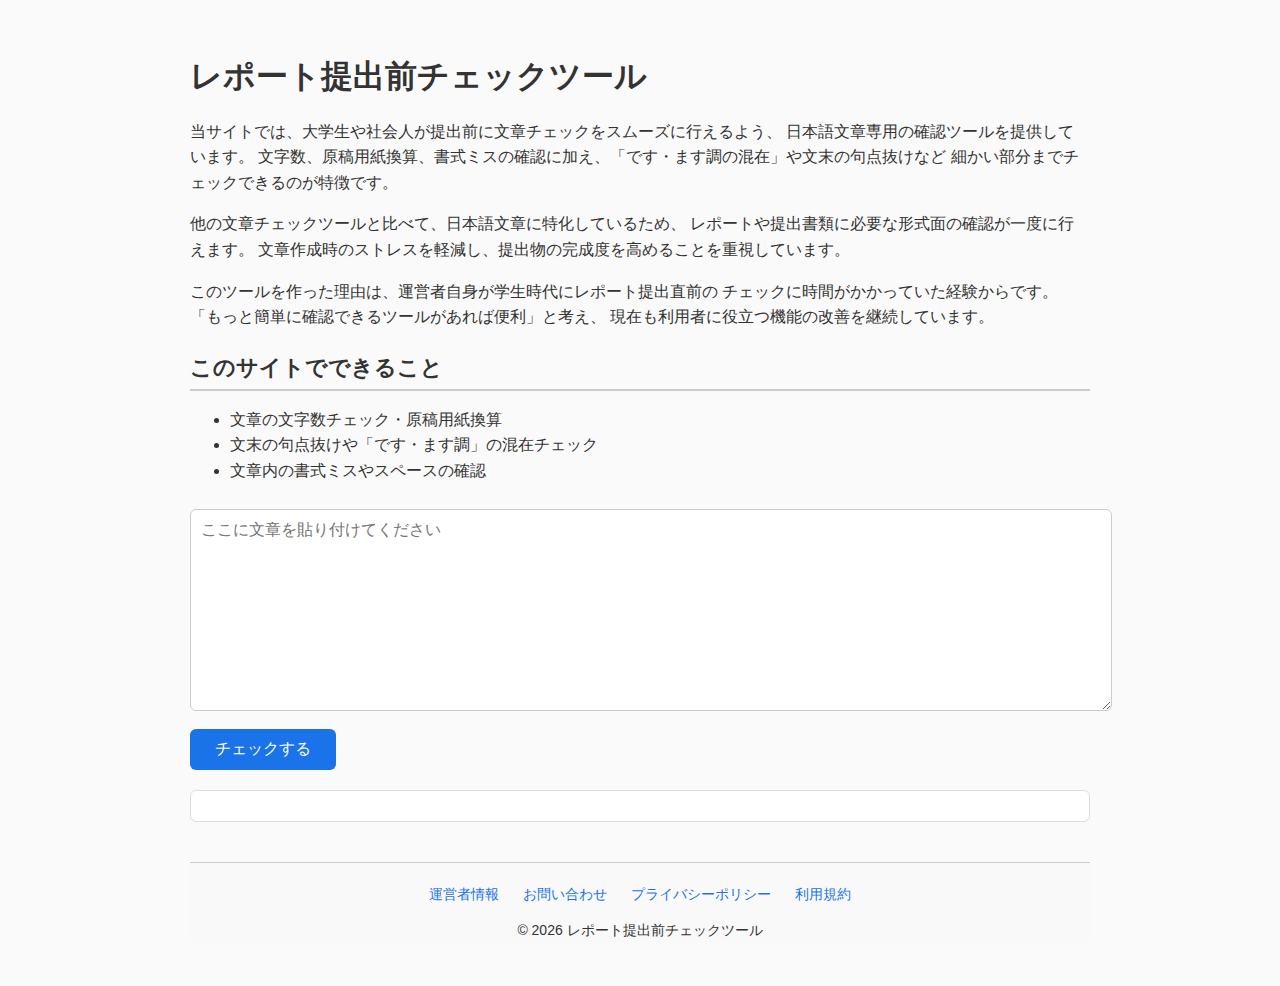
<file: index.html>
<!DOCTYPE html>
<html lang="ja">
<head>
  <meta charset="UTF-8">
  <title>レポート提出前チェックツール</title>
  <link rel="stylesheet" href="css/style.css">
  <meta name="viewport" content="width=device-width, initial-scale=1.0">
</head>
<body>

<h1>レポート提出前チェックツール</h1>

<p>
当サイトでは、大学生や社会人が提出前に文章チェックをスムーズに行えるよう、
日本語文章専用の確認ツールを提供しています。
文字数、原稿用紙換算、書式ミスの確認に加え、「です・ます調の混在」や文末の句点抜けなど
細かい部分までチェックできるのが特徴です。
</p>

<p>
他の文章チェックツールと比べて、日本語文章に特化しているため、
レポートや提出書類に必要な形式面の確認が一度に行えます。
文章作成時のストレスを軽減し、提出物の完成度を高めることを重視しています。
</p>

<p>
このツールを作った理由は、運営者自身が学生時代にレポート提出直前の
チェックに時間がかかっていた経験からです。
「もっと簡単に確認できるツールがあれば便利」と考え、
現在も利用者に役立つ機能の改善を継続しています。
</p>

<h2>このサイトでできること</h2>
<ul>
  <li>文章の文字数チェック・原稿用紙換算</li>
  <li>文末の句点抜けや「です・ます調」の混在チェック</li>
  <li>文章内の書式ミスやスペースの確認</li>
</ul>


<textarea id="text" placeholder="ここに文章を貼り付けてください"></textarea>
<button onclick="checkText()">チェックする</button>

<div id="result"></div>

<script src="js/script.js"></script>

<footer>
  <nav>
    <ul>
      <li><a href="about.html">運営者情報</a></li>
      <li><a href="contact.html">お問い合わせ</a></li>
      <li><a href="privacy.html">プライバシーポリシー</a></li>
      <li><a href="terms.html">利用規約</a></li>
    </ul>
  </nav>
  <p>© 2026 レポート提出前チェックツール</p>
</footer>

</body>
</html>
</file>
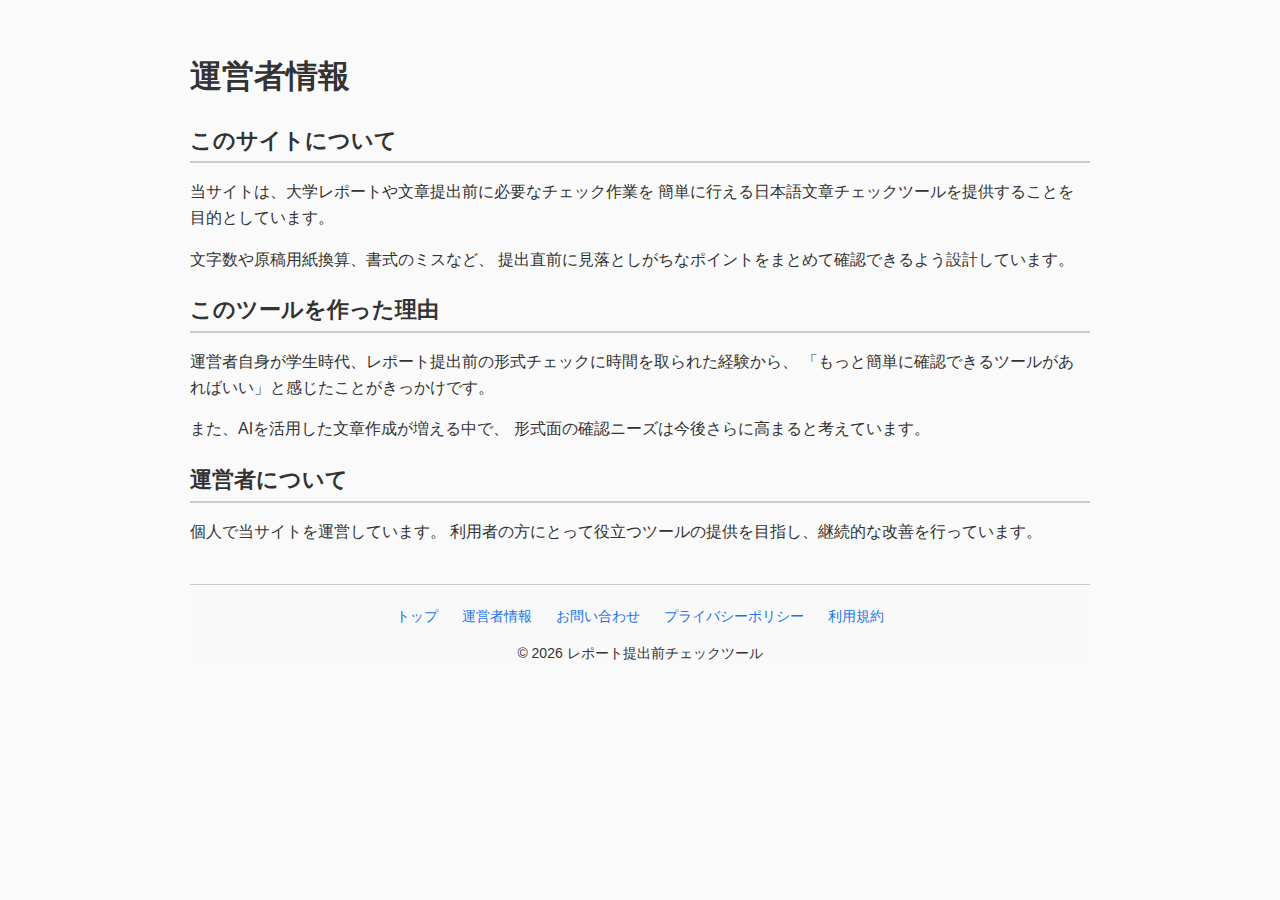
<file: about.html>
<!DOCTYPE html>
<html lang="ja">
<head>
  <meta charset="UTF-8">
  <title>運営者情報</title>
  <link rel="stylesheet" href="/css/style.css">
  <meta name="viewport" content="width=device-width, initial-scale=1.0">
</head>
<body>

<h1>運営者情報</h1>

<h2>このサイトについて</h2>
<p>
当サイトは、大学レポートや文章提出前に必要なチェック作業を
簡単に行える日本語文章チェックツールを提供することを目的としています。
</p>

<p>
文字数や原稿用紙換算、書式のミスなど、
提出直前に見落としがちなポイントをまとめて確認できるよう設計しています。
</p>

<h2>このツールを作った理由</h2>
<p>
運営者自身が学生時代、レポート提出前の形式チェックに時間を取られた経験から、
「もっと簡単に確認できるツールがあればいい」と感じたことがきっかけです。
</p>

<p>
また、AIを活用した文章作成が増える中で、
形式面の確認ニーズは今後さらに高まると考えています。
</p>

<h2>運営者について</h2>
<p>
個人で当サイトを運営しています。
利用者の方にとって役立つツールの提供を目指し、継続的な改善を行っています。
</p>

<footer>
  <nav>
    <ul>
      <li><a href="index.html">トップ</a></li>
      <li><a href="about.html">運営者情報</a></li>
      <li><a href="contact.html">お問い合わせ</a></li>
      <li><a href="privacy.html">プライバシーポリシー</a></li>
      <li><a href="terms.html">利用規約</a></li>
    </ul>
  </nav>
  
  <p>© 2026 レポート提出前チェックツール</p>
</footer>


</body>
</html>
</file>
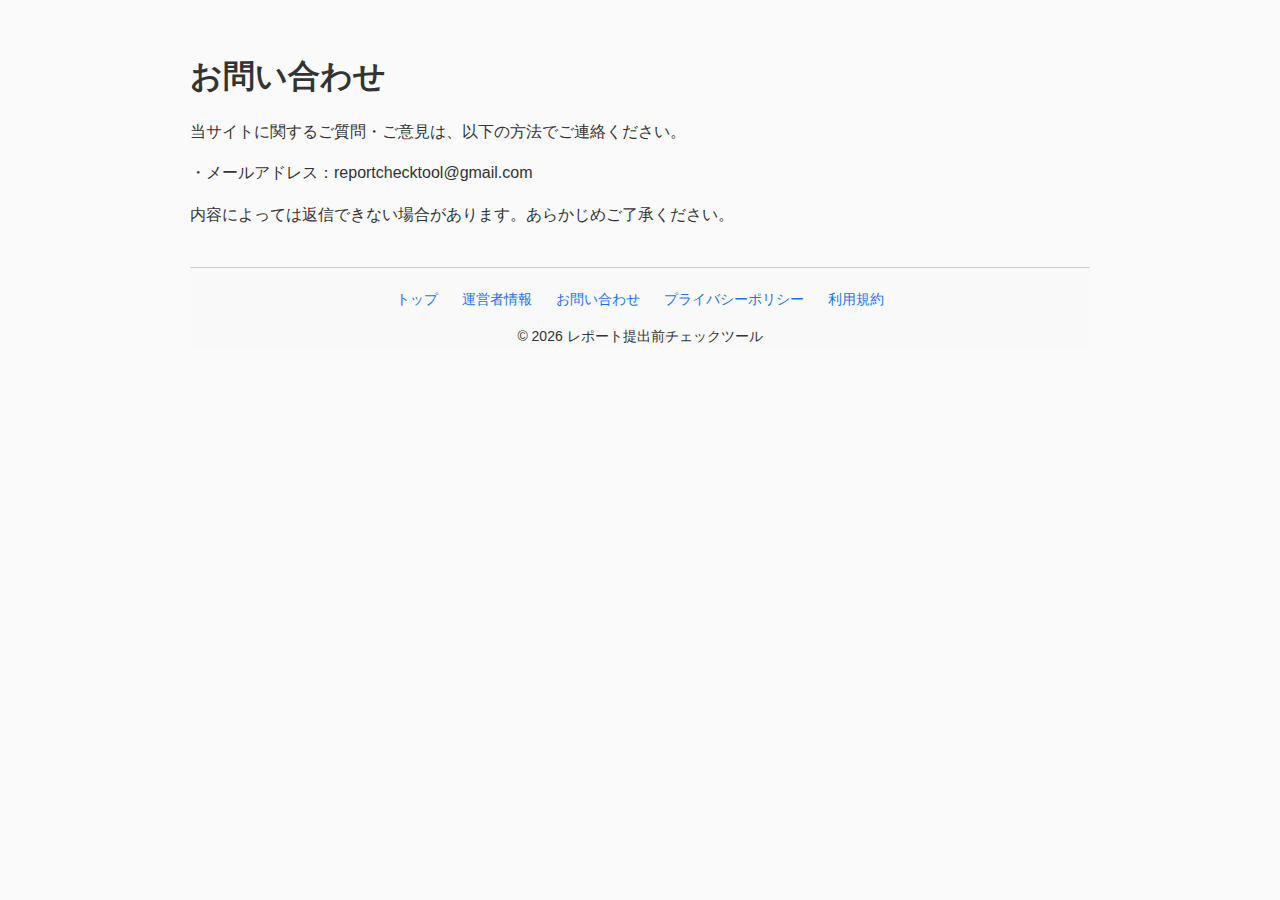
<file: contact.html>
<!DOCTYPE html>
<html lang="ja">
<head>
  <meta charset="UTF-8">
  <title>お問い合わせ</title>
  <link rel="stylesheet" href="/css/style.css">
  <meta name="viewport" content="width=device-width, initial-scale=1.0">
</head>
<body>

<h1>お問い合わせ</h1>

<p>
当サイトに関するご質問・ご意見は、以下の方法でご連絡ください。
</p>

<p>
・メールアドレス：reportchecktool@gmail.com
</p>

<p>
内容によっては返信できない場合があります。あらかじめご了承ください。
</p>

<footer>
  <nav>
    <ul>
      <li><a href="index.html">トップ</a></li>
      <li><a href="about.html">運営者情報</a></li>
      <li><a href="contact.html">お問い合わせ</a></li>
      <li><a href="privacy.html">プライバシーポリシー</a></li>
      <li><a href="terms.html">利用規約</a></li>
    </ul>
  </nav>
  <p>© 2026 レポート提出前チェックツール</p>
</footer>


</body>
</html>
</file>
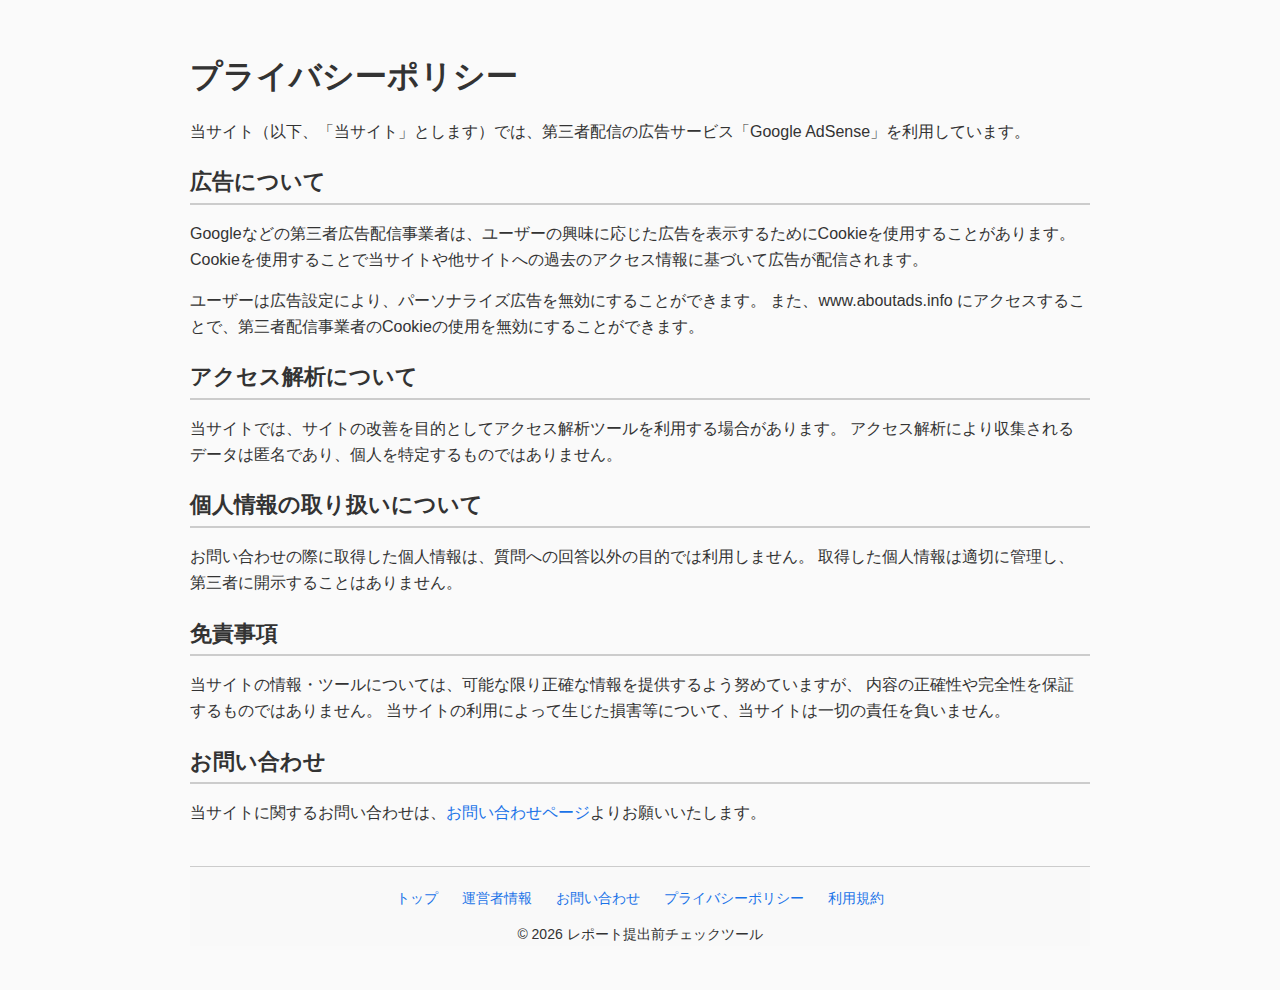
<file: privacy.html>
<!DOCTYPE html>
<html lang="ja">
<head>
  <meta charset="UTF-8">
  <title>プライバシーポリシー</title>
  <link rel="stylesheet" href="/css/style.css">
  <meta name="viewport" content="width=device-width, initial-scale=1.0">
</head>
<body>

<h1>プライバシーポリシー</h1>

<p>当サイト（以下、「当サイト」とします）では、第三者配信の広告サービス「Google AdSense」を利用しています。</p>

<h2>広告について</h2>
<p>
Googleなどの第三者広告配信事業者は、ユーザーの興味に応じた広告を表示するためにCookieを使用することがあります。
Cookieを使用することで当サイトや他サイトへの過去のアクセス情報に基づいて広告が配信されます。
</p>
<p>
ユーザーは広告設定により、パーソナライズ広告を無効にすることができます。
また、www.aboutads.info にアクセスすることで、第三者配信事業者のCookieの使用を無効にすることができます。
</p>

<h2>アクセス解析について</h2>
<p>
当サイトでは、サイトの改善を目的としてアクセス解析ツールを利用する場合があります。
アクセス解析により収集されるデータは匿名であり、個人を特定するものではありません。
</p>

<h2>個人情報の取り扱いについて</h2>
<p>
お問い合わせの際に取得した個人情報は、質問への回答以外の目的では利用しません。
取得した個人情報は適切に管理し、第三者に開示することはありません。
</p>

<h2>免責事項</h2>
<p>
当サイトの情報・ツールについては、可能な限り正確な情報を提供するよう努めていますが、
内容の正確性や完全性を保証するものではありません。
当サイトの利用によって生じた損害等について、当サイトは一切の責任を負いません。
</p>

<h2>お問い合わせ</h2>
<p>
当サイトに関するお問い合わせは、<a href="contact.html">お問い合わせページ</a>よりお願いいたします。
</p>

<footer>
  <nav>
    <ul>
      <li><a href="index.html">トップ</a></li>
      <li><a href="about.html">運営者情報</a></li>
      <li><a href="contact.html">お問い合わせ</a></li>
      <li><a href="privacy.html">プライバシーポリシー</a></li>
      <li><a href="terms.html">利用規約</a></li>
    </ul>
  </nav>
  <p>© 2026 レポート提出前チェックツール</p>
</footer>


</body>
</html>
</file>
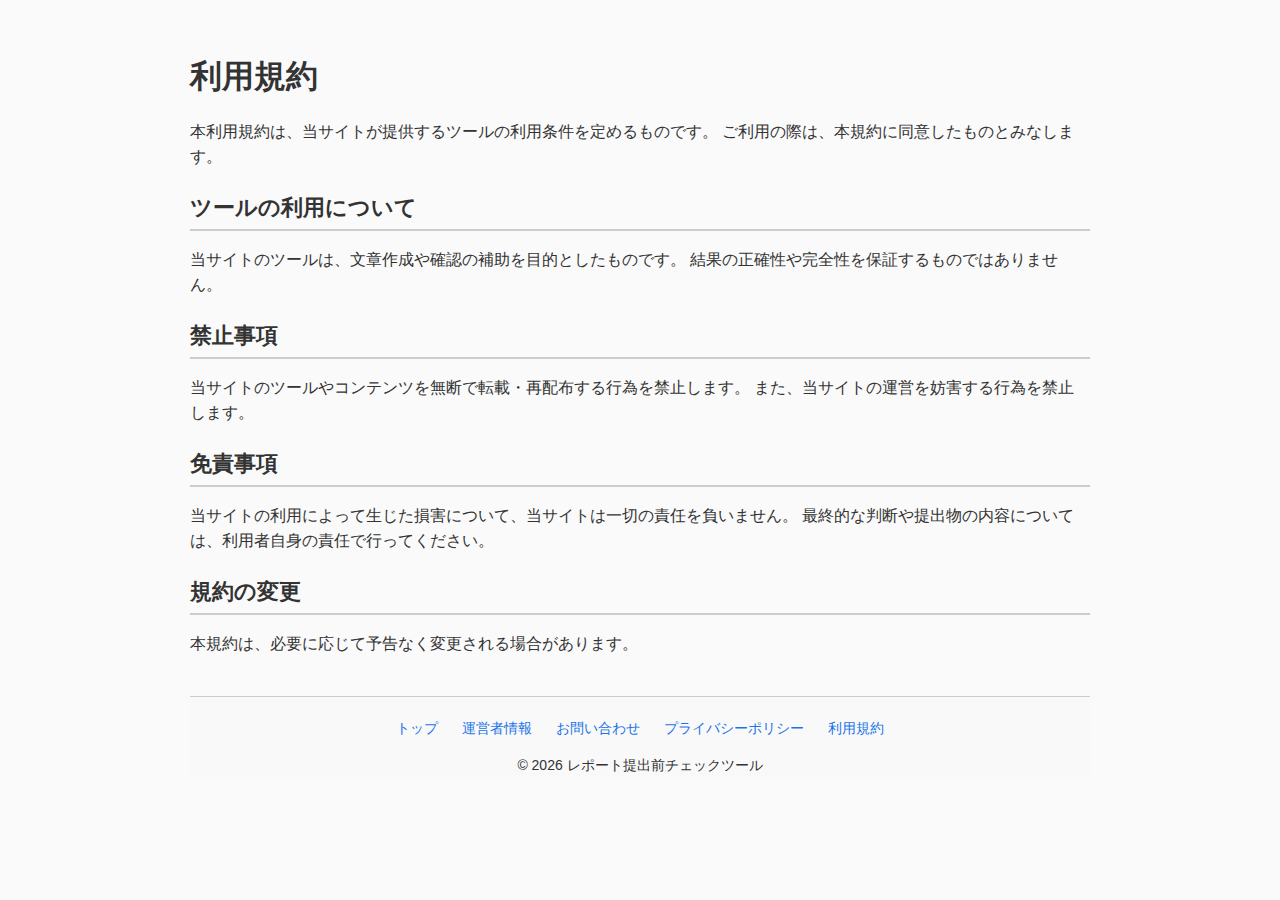
<file: terms.html>
<!DOCTYPE html>
<html lang="ja">
<head>
  <meta charset="UTF-8">
  <title>利用規約</title>
  <link rel="stylesheet" href="/css/style.css">
  <meta name="viewport" content="width=device-width, initial-scale=1.0">
</head>
<body>

<h1>利用規約</h1>

<p>
本利用規約は、当サイトが提供するツールの利用条件を定めるものです。
ご利用の際は、本規約に同意したものとみなします。
</p>

<h2>ツールの利用について</h2>
<p>
当サイトのツールは、文章作成や確認の補助を目的としたものです。
結果の正確性や完全性を保証するものではありません。
</p>

<h2>禁止事項</h2>
<p>
当サイトのツールやコンテンツを無断で転載・再配布する行為を禁止します。
また、当サイトの運営を妨害する行為を禁止します。
</p>

<h2>免責事項</h2>
<p>
当サイトの利用によって生じた損害について、当サイトは一切の責任を負いません。
最終的な判断や提出物の内容については、利用者自身の責任で行ってください。
</p>

<h2>規約の変更</h2>
<p>
本規約は、必要に応じて予告なく変更される場合があります。
</p>

<footer>
  <nav>
    <ul>
      <li><a href="index.html">トップ</a></li>
      <li><a href="about.html">運営者情報</a></li>
      <li><a href="contact.html">お問い合わせ</a></li>
      <li><a href="privacy.html">プライバシーポリシー</a></li>
      <li><a href="terms.html">利用規約</a></li>
    </ul>
  </nav>
  <p>© 2026 レポート提出前チェックツール</p>
</footer>


</body>
</html>
</file>
<file: css/style.css>
/* 全体フォント・余白 */
body {
  font-family: 'Yu Gothic', 'Hiragino Kaku Gothic Pro', sans-serif;
  max-width: 900px;
  margin: 20px auto;
  padding: 10px;
  line-height: 1.6;
  color: #333;
  background-color: #fafafa;
}

/* 見出し */
h1 {
  font-size: 2em;
  margin-bottom: 15px;
}

h2 {
  font-size: 1.4em;
  margin-top: 20px;
  margin-bottom: 10px;
  border-bottom: 2px solid #ccc;
  padding-bottom: 3px;
}

/* 本文リンク */
a {
  color: #1a73e8;
  text-decoration: none;
}

a:hover {
  text-decoration: underline;
}

/* テキストエリア */
textarea {
  width: 100%;
  min-height: 180px;
  margin-top: 10px;
  padding: 10px;
  border: 1px solid #ccc;
  border-radius: 6px;
  font-size: 16px;
  resize: vertical;
}

/* ボタン */
button {
  margin-top: 10px;
  padding: 10px 25px;
  font-size: 16px;
  background-color: #1a73e8;
  color: #fff;
  border: none;
  border-radius: 6px;
  cursor: pointer;
  transition: background-color 0.3s ease;
}

button:hover {
  background-color: #155ab6;
}

/* 結果表示 */
#result {
  margin-top: 20px;
  padding: 15px;
  background-color: #fff;
  border: 1px solid #ddd;
  border-radius: 6px;
}

/* フッター共通 */
footer {
  margin-top: 40px;
  padding-top: 20px;
  border-top: 1px solid #ccc;
  text-align: center;
  font-size: 14px;
  background-color: #f9f9f9;
}

footer ul {
  list-style: none;
  padding: 0;
  margin: 0 0 5px 0;
}

footer li {
  display: inline-block;
  margin: 0 10px;
}

footer a {
  color: #1a73e8;
  text-decoration: none;
}

footer a:hover {
  text-decoration: underline;
}

/* スマホ用調整 */
@media screen and (max-width: 600px) {
  body {
    padding: 10px;
    font-size: 16px; /* フォントを少し大きくして読みやすく */
  }

  h1 {
    font-size: 1.6em;
  }

  h2 {
    font-size: 1.2em;
  }

  /* ボタンを画面幅いっぱいに */
  button {
    width: 100%;
    padding: 12px 0;
    font-size: 16px;
  }

  /* フッターリンクを縦並びに */
  footer li {
    display: block;
    margin: 5px 0;
  }

  /* フッター全体の余白調整 */
  footer {
    padding: 15px 10px;
    font-size: 14px;
  }

  /* ツールのテキストエリアも幅いっぱいに */
  textarea {
    font-size: 16px;
  }
}
</file>
